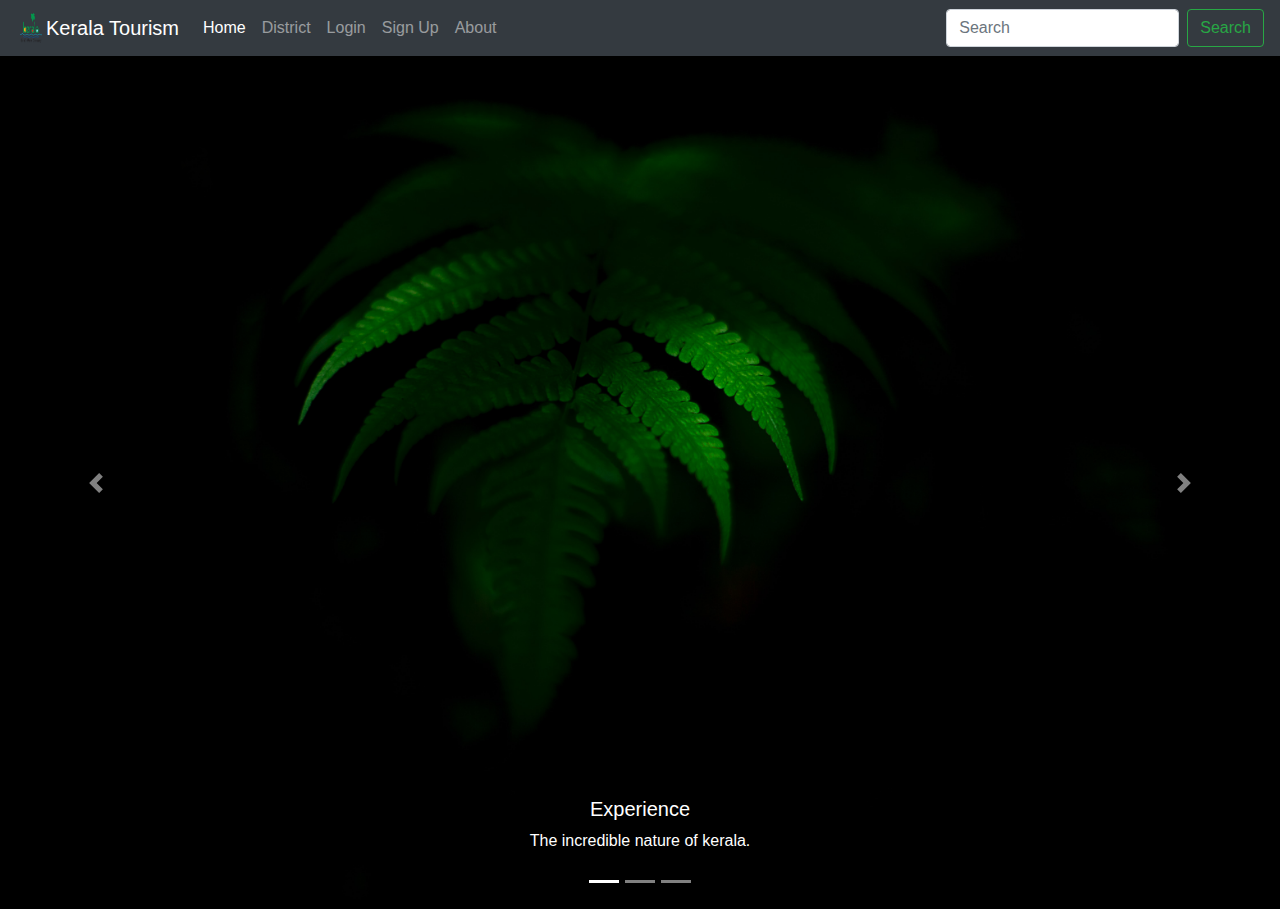
<file: index.html>
<!DOCTYPE html>
<html lang="en">
<head>
    <meta charset="UTF-8">
    <meta name="viewport" content="width=device-width, initial-scale=1.0">
    <title>Kerala Tourism</title>
    <link rel="stylesheet" href="css/style.css">
    <link rel="stylesheet" href="css/bootstrap.min.css">
</head>
<!-- nav-bar -->
<nav class="navbar navbar-expand-lg navbar-dark bg-dark">
  <img src="image/logo.png" width="30" height="30" class="d-inline-block align-top" alt="" loading="lazy">
    <a class="navbar-brand" href="#">Kerala Tourism</a>
    <button class="navbar-toggler" type="button" data-toggle="collapse" data-target="#navbarTogglerDemo02" aria-controls="navbarTogglerDemo02" aria-expanded="false" aria-label="Toggle navigation">
      <span class="navbar-toggler-icon"></span>
    </button>
  
    <div class="collapse navbar-collapse" id="navbarTogglerDemo02">
      <ul class="navbar-nav mr-auto mt-2 mt-lg-0">
        <li class="nav-item active">
          <a class="nav-link" href="index.html">Home <span class="sr-only">(current)</span></a>
        </li>
        <li class="nav-item">
          <a class="nav-link" href="district.html">District</a>
        </li>
        <li class="nav-item">
          <a class="nav-link" href="login.html">Login</a>
        </li>
        <li class="nav-item">
            <a class="nav-link" href="signup.html">Sign Up</a>
          </li>
          <li class="nav-item">
            <a class="nav-link" href="about.html">About</a>
          </li>
        <!-- <li class="nav-item"> -->
          <!-- <a class="nav-link disabled" href="#" tabindex="-1" aria-disabled="true">Disabled</a> -->
        <!-- </li> -->
      </ul>
      <form class="form-inline my-2 my-lg-0">
        <input class="form-control mr-sm-2" type="search" placeholder="Search">
        <button class="btn btn-outline-success my-2 my-sm-0" type="submit">Search</button>
      </form>
    </div>
  </nav>
  <script src="https://code.jquery.com/jquery-3.5.1.slim.min.js" integrity="sha384-DfXdz2htPH0lsSSs5nCTpuj/zy4C+OGpamoFVy38MVBnE+IbbVYUew+OrCXaRkfj" crossorigin="anonymous"></script>
  <script src="https://cdn.jsdelivr.net/npm/popper.js@1.16.1/dist/umd/popper.min.js" integrity="sha384-9/reFTGAW83EW2RDu2S0VKaIzap3H66lZH81PoYlFhbGU+6BZp6G7niu735Sk7lN" crossorigin="anonymous"></script>
  <script src="https://cdn.jsdelivr.net/npm/bootstrap@4.5.3/dist/js/bootstrap.min.js" integrity="sha384-w1Q4orYjBQndcko6MimVbzY0tgp4pWB4lZ7lr30WKz0vr/aWKhXdBNmNb5D92v7s" crossorigin="anonymous"></script>
<body>
  <div>
    <div>
        <div id="carouselExampleCaptions" class="carousel slide" data-ride="carousel">
            <ol class="carousel-indicators">
              <li data-target="#carouselExampleCaptions" data-slide-to="0" class="active"></li>
              <li data-target="#carouselExampleCaptions" data-slide-to="1"></li>
              <li data-target="#carouselExampleCaptions" data-slide-to="2"></li>
            </ol>
            <div class="carousel-inner">
              <div class="carousel-item active">
                <img src="image/studio leaf.jpg" class="d-block w-100" alt="...">
                <div class="carousel-caption d-none d-md-block">
                  <h5>Experience</h5>
                  <p>The incredible nature of kerala.</p>
                </div>
              </div>
              <div class="carousel-item">
                <img src="image/tree leaf.jpg" class="d-block w-100" alt="...">
                <div class="carousel-caption d-none d-md-block">
                  <h5>Explore</h5>
                  <p>The different cultures of kerala .</p>
                </div>
              </div>
              <div class="carousel-item">
                <img src="image/waterfall.jpg" class="d-block w-100" alt="...">
                <div class="carousel-caption d-none d-md-block">
                  <h5>Expect</h5>
                  <p>The unexpected.</p>
                </div>
              </div>
            </div>
            <a class="carousel-control-prev" href="#carouselExampleCaptions" role="button" data-slide="prev">
              <span class="carousel-control-prev-icon" aria-hidden="true"></span>
              <span class="sr-only">Previous</span>
            </a>
            <a class="carousel-control-next" href="#carouselExampleCaptions" role="button" data-slide="next">
              <span class="carousel-control-next-icon" aria-hidden="true"></span>
              <span class="sr-only">Next</span>
            </a>
          </div>
    </div>
</div>
</body>
</html>
</file>
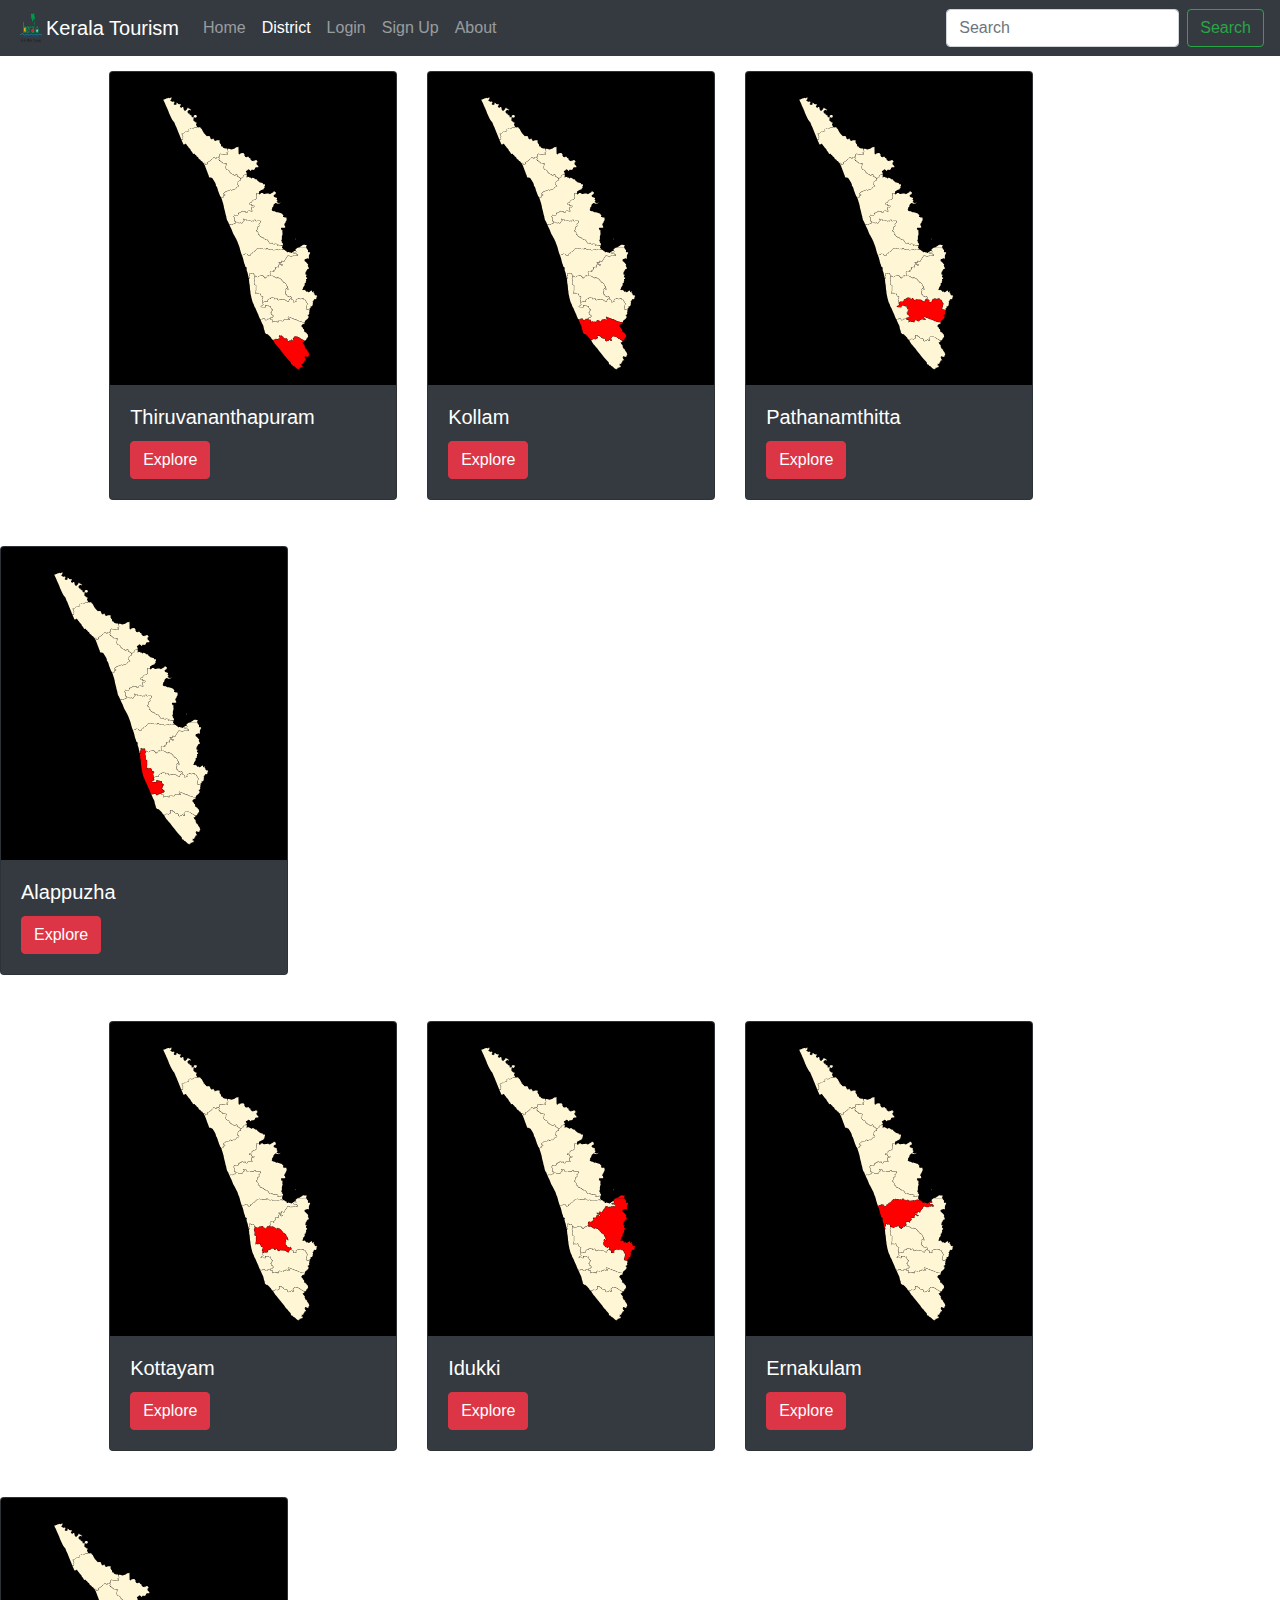
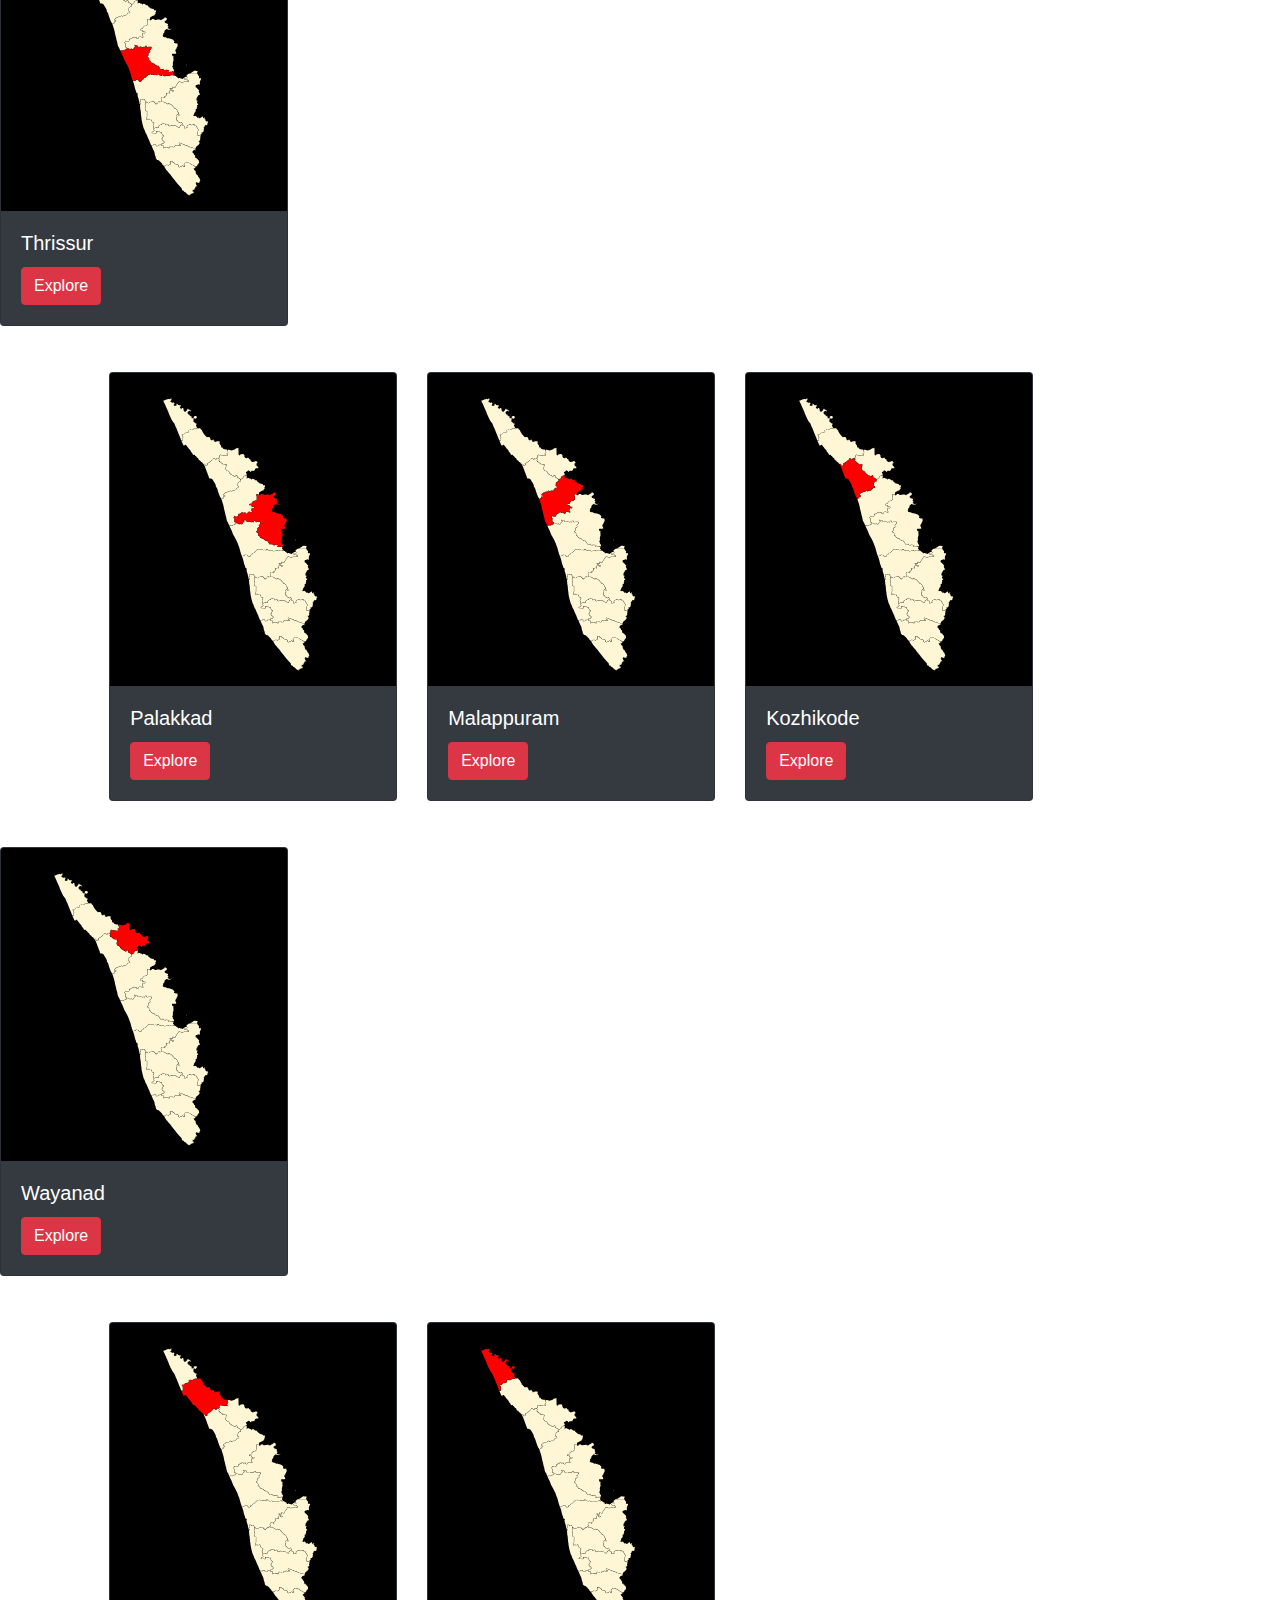
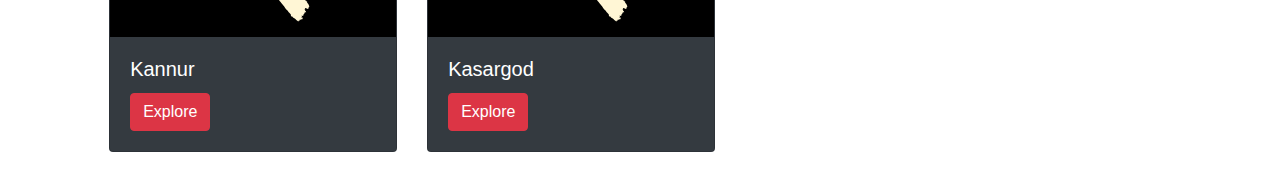
<file: district.html>
<!DOCTYPE html>
<html lang="en">
<head>
    <meta charset="UTF-8">
    <meta name="viewport" content="width=device-width, initial-scale=1.0">
    <title>login</title>
    <link rel="stylesheet" href="css/style.css">
    <link rel="stylesheet" href="css/bootstrap.min.css">
    <!-- nav-bar -->
<nav class="navbar navbar-expand-lg navbar-dark bg-dark">
    <img src="image/logo.png" width="30" height="30" class="d-inline-block align-top" alt="" loading="lazy">
      <a class="navbar-brand" href="#">Kerala Tourism</a>
      <button class="navbar-toggler" type="button" data-toggle="collapse" data-target="#navbarTogglerDemo02" aria-controls="navbarTogglerDemo02" aria-expanded="false" aria-label="Toggle navigation">
        <span class="navbar-toggler-icon"></span>
      </button>
    
      <div class="collapse navbar-collapse" id="navbarTogglerDemo02">
        <ul class="navbar-nav mr-auto mt-2 mt-lg-0">
          <li class="nav-item ">
            <a class="nav-link" href="index.html">Home <span class="sr-only">(current)</span></a>
          </li>
          <li class="nav-item active">
            <a class="nav-link" href="district.html">District</a>
          </li>
          <li class="nav-item">
            <a class="nav-link" href="login.html">Login</a>
          </li>
          <li class="nav-item">
              <a class="nav-link" href="signup.html">Sign Up</a>
            </li>
            <li class="nav-item">
              <a class="nav-link" href="about.html">About</a>
            </li>
          <!-- <li class="nav-item"> -->
            <!-- <a class="nav-link disabled" href="#" tabindex="-1" aria-disabled="true">Disabled</a> -->
          <!-- </li> -->
        </ul>
        <form class="form-inline my-2 my-lg-0">
          <input class="form-control mr-sm-2" type="search" placeholder="Search">
          <button class="btn btn-outline-success my-2 my-sm-0" type="submit">Search</button>
        </form>
      </div>
    </nav>
</head>
<body>
           <!-- trivandrum -->
     <div class="row">
        <div class="col-lg-1"></div>
        <div class="mymargin">
         <div class="card text-white bg-dark mb-3" style="width: 18rem;">
           <img src="image/district/Thiruvananthapuram_district_location_map.svg" class="card-img-top" alt="...">
           <div class="card-body">
             <h5 class="card-title">Thiruvananthapuram</h5>
             <a href="tvm.html" class="btn btn-danger">Explore</a>
           </div>
         </div>
        </div>
     <!-- /trivandrum -->
 
      <!-- kollam -->
        <div class="mymargin">
         <div class="card text-white bg-dark mb-3" style="width: 18rem;">
           <img src="image/district/Kollam_district_location_map.svg" class="card-img-top" alt="...">
           <div class="card-body">
             <h5 class="card-title">Kollam</h5>
             <a href="klm.html" class="btn btn-danger">Explore</a>
           </div>
         </div>
        </div>
       <!-- /kollam -->
       
       <!-- pathanamthitta -->
        <div class="mymargin">
         <div class="card text-white bg-dark mb-3" style="width: 18rem;">
           <img src="image/district/Pathanamthitta_district_location_map.svg" class="card-img-top" alt="...">
           <div class="card-body">
             <h5 class="card-title">Pathanamthitta</h5>
             <a href="pthanam.html" class="btn btn-danger">Explore</a>
           </div>
         </div>
        </div>
       <!-- /pathanamthitta -->
 
       <!-- alappuzha -->
        <div class="mymargin">
         <div class="card text-white bg-dark mb-3" style="width: 18rem;">
           <img src="image/district/Alappuzha_district_location_map.svg" class="card-img-top" alt="...">
           <div class="card-body">
             <h5 class="card-title">Alappuzha</h5>
             <a href="alappuzh.html" class="btn btn-danger">Explore</a>
           </div>
         </div>
        </div>
       <!-- /alappuzha  -->
       </div>
        
    
     <div class="row">
        <div class="col-lg-1"></div>
            <!-- Kottayam -->
       <div class="mymargin">
         <div class="card text-white bg-dark mb-3" style="width: 18rem;">
           <img src="image/district/Kottayam_district_location_map.svg" class="card-img-top" alt="...">
           <div class="card-body">
             <h5 class="card-title">Kottayam</h5>
             <a href="kottayam.html" class="btn btn-danger">Explore</a>
           </div>
         </div>
        </div>
       <!-- /kottayam -->
 
        <!-- idukki -->
        <div class="mymargin">
         <div class="card text-white bg-dark mb-3" style="width: 18rem;">
           <img src="image/district/Idukki_district_location_map.svg" class="card-img-top" alt="...">
           <div class="card-body">
             <h5 class="card-title">Idukki</h5>
             <a href="idukki.html" class="btn btn-danger">Explore</a>
           </div>
         </div>
        </div>
       <!-- /Idukki -->
 
        <!-- Ernakulam -->
        <div class="mymargin">
         <div class="card text-white bg-dark mb-3" style="width: 18rem;">
           <img src="image/district/Ernakulam_district_location_map.svg" class="card-img-top" alt="...">
           <div class="card-body">
             <h5 class="card-title">Ernakulam</h5>
             <a href="ernakulam.html" class="btn btn-danger">Explore</a>
           </div>
         </div>
        </div>
       <!-- /Ernakulam -->
 
        <!-- Thrissur -->
        <div class="mymargin">
         <div class="card text-white bg-dark mb-3" style="width: 18rem;">
           <img src="image/district/Thrissur_district_location_map.svg" class="card-img-top" alt="...">
           <div class="card-body">
             <h5 class="card-title">Thrissur</h5>
             <a href="thrissur.html" class="btn btn-danger">Explore</a>
           </div>
         </div>
        </div>
       <!-- /Thrissur -->
     </div>
 
     <div class="row">
       <div class="col-lg-1"></div>
        <!-- Palakkad -->
        <div class="mymargin">
         <div class="card text-white bg-dark mb-3" style="width: 18rem;">
           <img src="image/district/Palakkad_district_location_map.svg" class="card-img-top" alt="...">
           <div class="card-body">
             <h5 class="card-title">Palakkad</h5>
             <a href="palakkad.html" class="btn btn-danger">Explore</a>
           </div>
         </div>
        </div>
       <!-- /Palakkad -->
 
        <!-- Malappuram -->
        <div class="mymargin">
         <div class="card text-white bg-dark mb-3" style="width: 18rem;">
           <img src="image/district/Malappuram_district_location_map.svg" class="card-img-top" alt="...">
           <div class="card-body">
             <h5 class="card-title">Malappuram</h5>
             <a href="malappuram.html" class="btn btn-danger">Explore</a>
           </div>
         </div>
        </div>
       <!-- /Malappuram -->
 
        <!-- Kozhikode -->
        <div class="mymargin">
         <div class="card text-white bg-dark mb-3" style="width: 18rem;">
           <img src="image/district/Kozhikode_district_location_map.svg" class="card-img-top" alt="...">
           <div class="card-body">
             <h5 class="card-title">Kozhikode</h5>
             <a href="kozhikkode.html" class="btn btn-danger">Explore</a>
           </div>
         </div>
        </div>
       <!-- /Kozhikode -->
 
        <!-- Wayanad -->
        <div class="mymargin">
         <div class="card text-white bg-dark mb-3" style="width: 18rem;">
           <img src="image/district/Wayanad_district_location_map.svg" class="card-img-top" alt="...">
           <div class="card-body">
             <h5 class="card-title">Wayanad</h5>
             <a href="wayanad.html" class="btn btn-danger">Explore</a>
           </div>
         </div>
        </div>
       <!-- /Wayanad -->
     </div>
 
     <div class="row">
       <div class="col-lg-1"></div>
        <!-- Kannur -->
        <div class="mymargin">
         <div class="card text-white bg-dark mb-3" style="width: 18rem;">
           <img src="image/district/Kannur_district_location_map.svg" class="card-img-top" alt="...">
           <div class="card-body">
             <h5 class="card-title">Kannur</h5>
             <a href="kannur.html" class="btn btn-danger">Explore</a>
           </div>
         </div>
        </div>
       <!-- /Kannur -->
 
        <!-- Kasargod -->
        <div class="mymargin">
         <div class="card text-white bg-dark mb-3" style="width: 18rem;">
           <img src="image/district/Kasaragod_district_location_map.svg" class="card-img-top" alt="...">
           <div class="card-body">
             <h5 class="card-title">Kasargod</h5>
             <a href="kasargod.html" class="btn btn-danger">Explore</a>
           </div>
         </div>
        </div>
       <!-- /Kasargod -->
     </div>
      
</body>
</html>
</file>
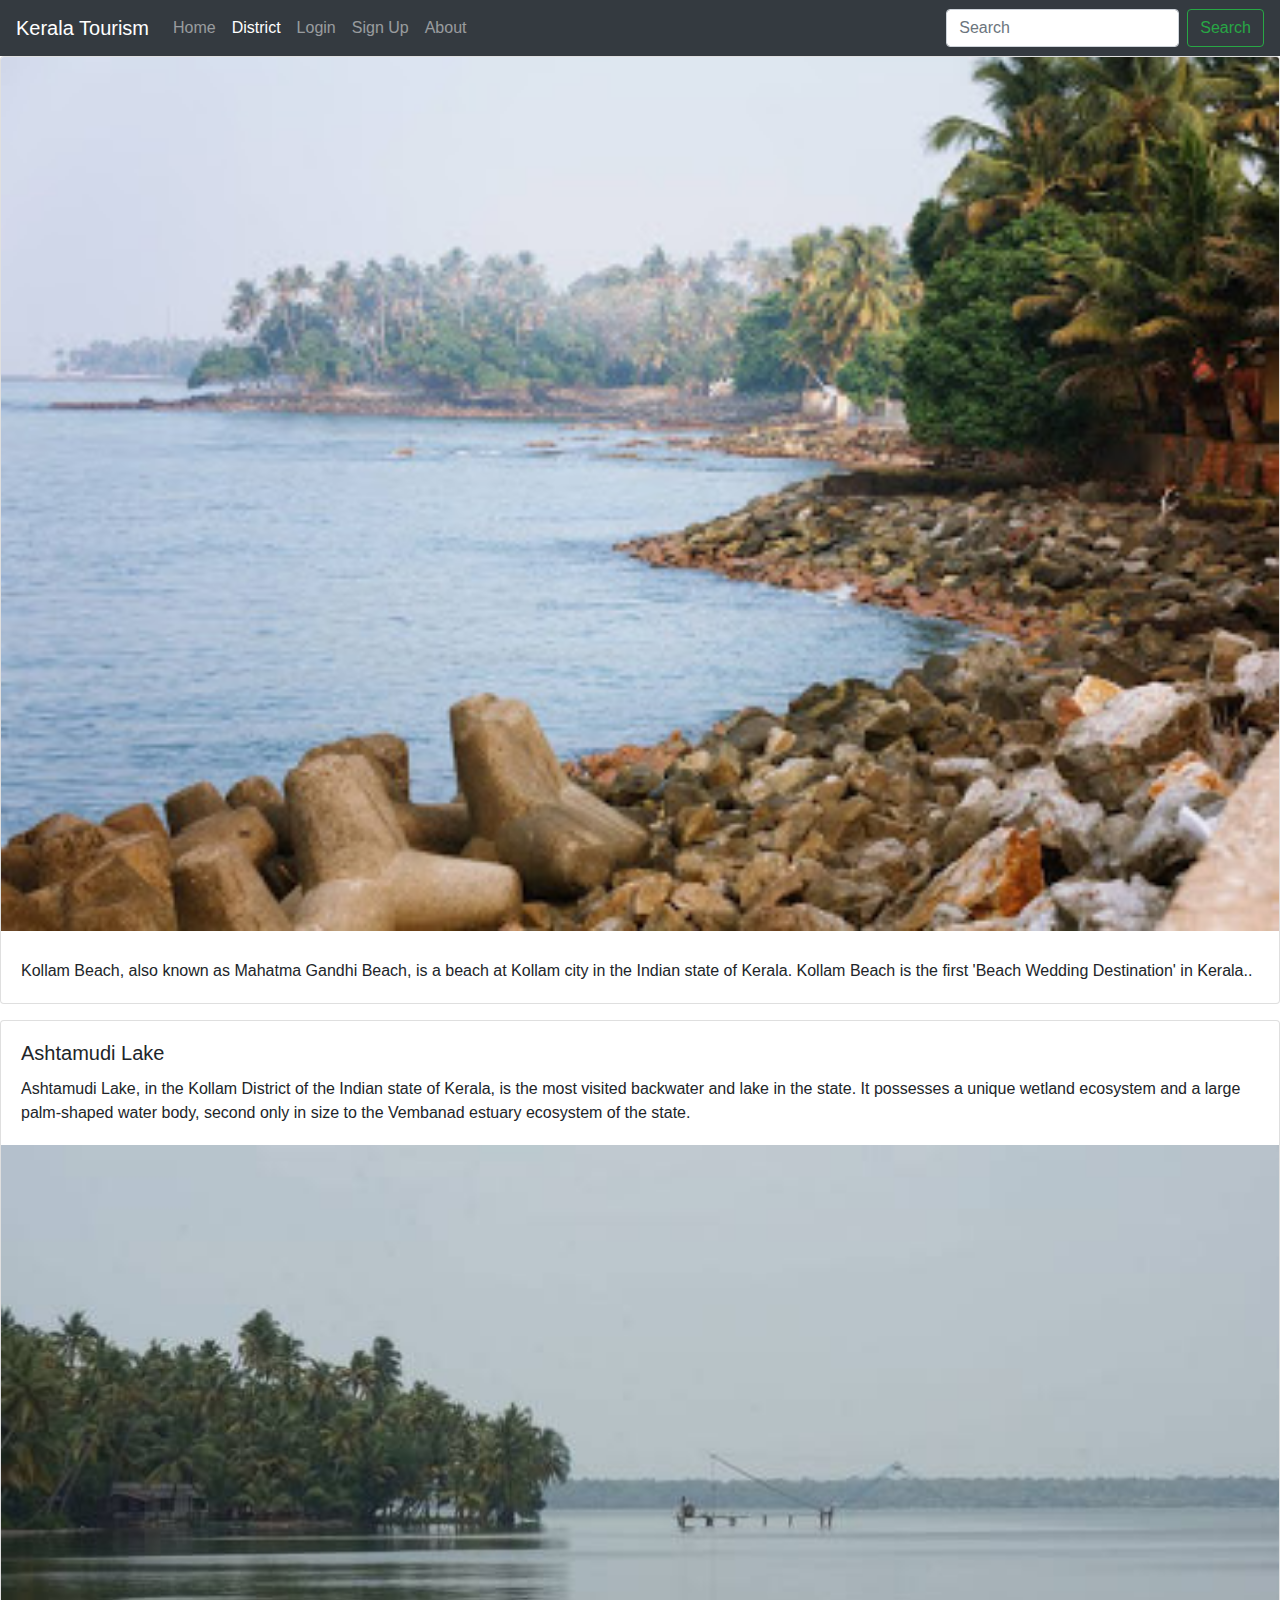
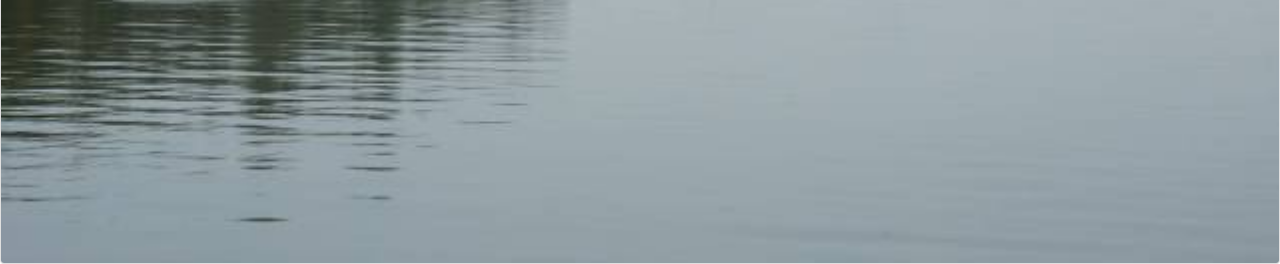
<file: klm.html>
<!DOCTYPE html>
<html lang="en">
<head>
    <meta charset="UTF-8">
    <meta name="viewport" content="width=device-width, initial-scale=1.0">
    <title>Kerala Tourism</title>
    <link rel="stylesheet" href="css/style.css">
    <link rel="stylesheet" href="css/bootstrap.min.css">
</head>

    <nav class="navbar navbar-expand-lg navbar-dark bg-dark">
        <a class="navbar-brand" href="#">Kerala Tourism</a>
        <button class="navbar-toggler" type="button" data-toggle="collapse" data-target="#navbarTogglerDemo02" aria-controls="navbarTogglerDemo02" aria-expanded="false" aria-label="Toggle navigation">
          <span class="navbar-toggler-icon"></span>
        </button>
      
        <div class="collapse navbar-collapse" id="navbarTogglerDemo02">
          <ul class="navbar-nav mr-auto mt-2 mt-lg-0">
            <li class="nav-item ">
              <a class="nav-link" href="index.html">Home <span class="sr-only">(current)</span></a>
            </li>
            <li class="nav-item active">
              <a class="nav-link" href="district.html">District</a>
            </li>
            <li class="nav-item">
              <a class="nav-link" href="login.html">Login</a>
            </li>
            <li class="nav-item">
                <a class="nav-link" href="signup.html">Sign Up</a>
              </li>
              <li class="nav-item">
                <a class="nav-link" href="about.html">About</a>
              </li>
            <!-- <li class="nav-item"> -->
              <!-- <a class="nav-link disabled" href="#" tabindex="-1" aria-disabled="true">Disabled</a> -->
            <!-- </li> -->
          </ul>
          <form class="form-inline my-2 my-lg-0">
            <input class="form-control mr-sm-2" type="search" placeholder="Search">
            <button class="btn btn-outline-success my-2 my-sm-0" type="submit">Search</button>
          </form>
        </div>
      </nav>
 <body>
  <div class="card mb-3">
    <img src="image/card image/unnamed.jpg" class="card-img-top" alt="...">
    <div class="card-body">
      <h5 class="Kollam Beach"></h5>
      <p class="card-text">Kollam Beach, also known as Mahatma Gandhi Beach, is a beach at Kollam city in the Indian state of Kerala. Kollam Beach is the first 'Beach Wedding Destination' in Kerala..</p>
    </div>
  </div>
  <div class="card">
    <div class="card-body">
      <h5 class="card-title">Ashtamudi Lake</h5>
      <p class="card-text">Ashtamudi Lake, in the Kollam District of the Indian state of Kerala, is the most visited backwater and lake in the state. It possesses a unique wetland ecosystem and a large palm-shaped water body, second only in size to the Vembanad estuary ecosystem of the state. </p>
    </div>
    <img src="image/card image/kollam2.jpg" class="card-img-bottom" alt="...">
  </div>
</body>
</html>
</file>
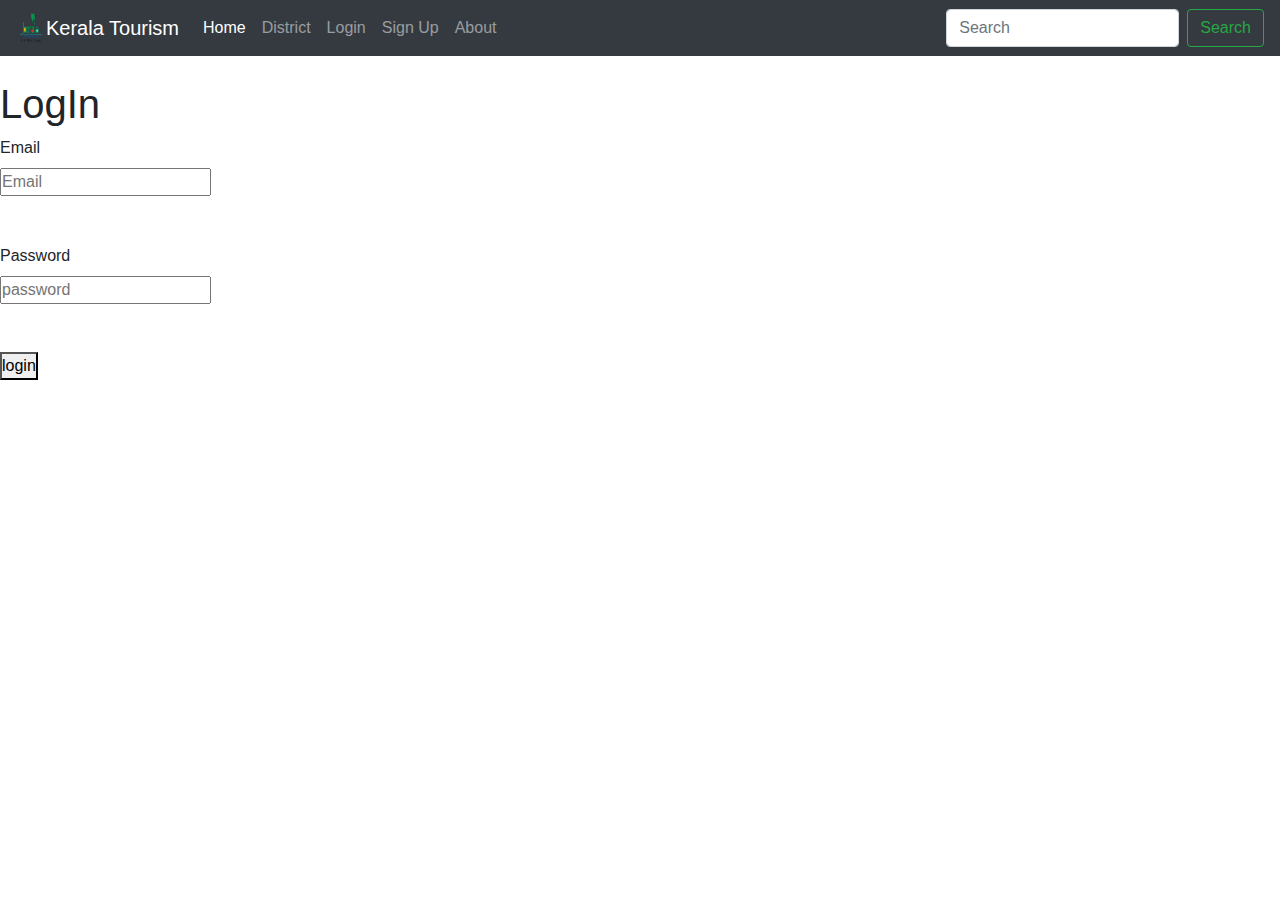
<file: login.html>
<!DOCTYPE html>
<html lang="en">
<head>
    <meta charset="UTF-8">
    <meta name="viewport" content="width=device-width, initial-scale=1.0">
    <title>login</title>
    <link rel="stylesheet" href="css/style.css">
    <link rel="stylesheet" href="css/bootstrap.min.css">
    <nav class="navbar navbar-expand-lg navbar-dark bg-dark">
      <img src="image/logo.png" width="30" height="30" class="d-inline-block align-top" alt="" loading="lazy">
        <a class="navbar-brand" href="#">Kerala Tourism</a>
        <button class="navbar-toggler" type="button" data-toggle="collapse" data-target="#navbarTogglerDemo02" aria-controls="navbarTogglerDemo02" aria-expanded="false" aria-label="Toggle navigation">
          <span class="navbar-toggler-icon"></span>
        </button>
      
        <div class="collapse navbar-collapse" id="navbarTogglerDemo02">
          <ul class="navbar-nav mr-auto mt-2 mt-lg-0">
            <li class="nav-item active">
              <a class="nav-link" href="index.html">Home <span class="sr-only">(current)</span></a>
            </li>
            <li class="nav-item">
              <a class="nav-link" href="district.html">District</a>
            </li>
            <li class="nav-item">
              <a class="nav-link" href="login.html">Login</a>
            </li>
            <li class="nav-item">
                <a class="nav-link" href="signup.html">Sign Up</a>
              </li>
              <li class="nav-item">
                <a class="nav-link" href="about.html">About</a>
              </li>
            <!-- <li class="nav-item"> -->
              <!-- <a class="nav-link disabled" href="#" tabindex="-1" aria-disabled="true">Disabled</a> -->
            <!-- </li> -->
          </ul>
          <form class="form-inline my-2 my-lg-0">
            <input class="form-control mr-sm-2" type="search" placeholder="Search">
            <button class="btn btn-outline-success my-2 my-sm-0" type="submit">Search</button>
          </form>
        </div>
      </nav>
</head>
<br>
 <body>
  <form action="#" onsubmit="return validate();">
    <h1>LogIn</h1>
    <label for="email">Email</label>
    <br>
    <input type="text" placeholder="Email" id="email">
    <br>
    <br>
    <br>
    <label for="password">Password</label>
    <br>
    <input type="password" placeholder="password" id="password">
    <br>
    <br>
    <label for="error" id="error"></label>
    <br>
    <button id="submit">login</button>
  </form>  
  <script src="js/login.js"></script>
</body>       
</html>
</file>
<file: css/style.css>
*{
    padding: 0px;
    margin: 0px;
}
.mymargin{
   margin: 15px;
}
</file>
